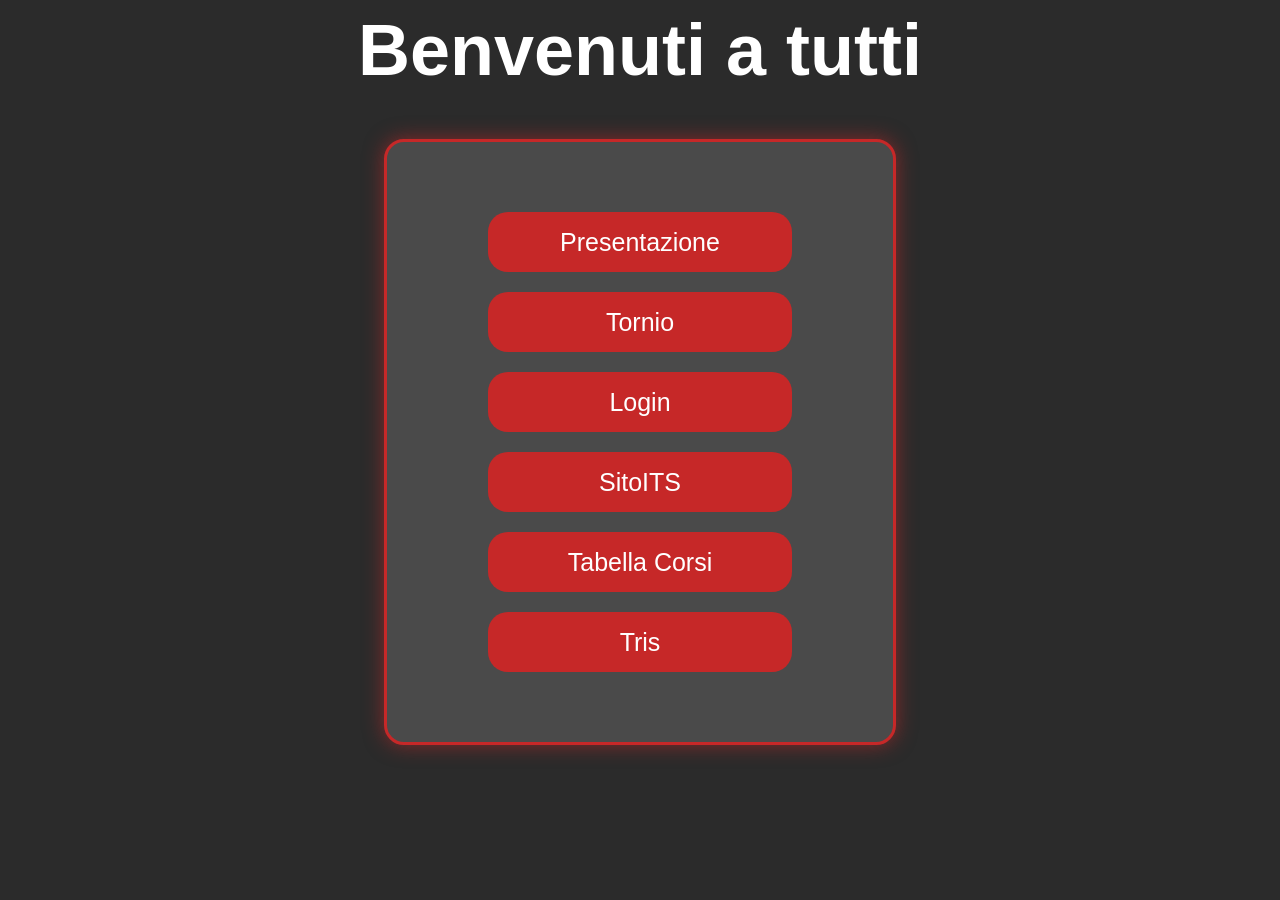
<file: index.html>
<!DOCTYPE html>
<html>
    <head>

        <title>Benvenuti</title>
        <link rel="stylesheet" type="text/css" href="general.css">
        <link rel = "icon" type=" immage/x-icon" href="https://img.icons8.com/3d-fluency/94/presentation.png" >

    </head>

    
    <body>

        
        
        <h1>Benvenuti a tutti</h1>

        <div class= "container">

        <button onclick="Presentazione()" id = "button0" class = "button">Presentazione</button>
        <button onclick="Tornio()" id = "button1" class = "button">Tornio</button>
        <button onclick="Login()" id = "button2" class = "button">Login</button>
        <button onclick="SitoITS()" id = "button3" class = "button">SitoITS</button>
        <button onclick="TabellaCorsi()" id = "button4" class = "button">Tabella Corsi</button>
        <button onclick="Tris()" id = "button5" class = "button">Tris</button>
        <!--<button onclick="toDo()" id = "button6" class = "button">ToDo</button>-->

        </div>

        <script src = "general.js"></script>

    </body>
</html>
</file>
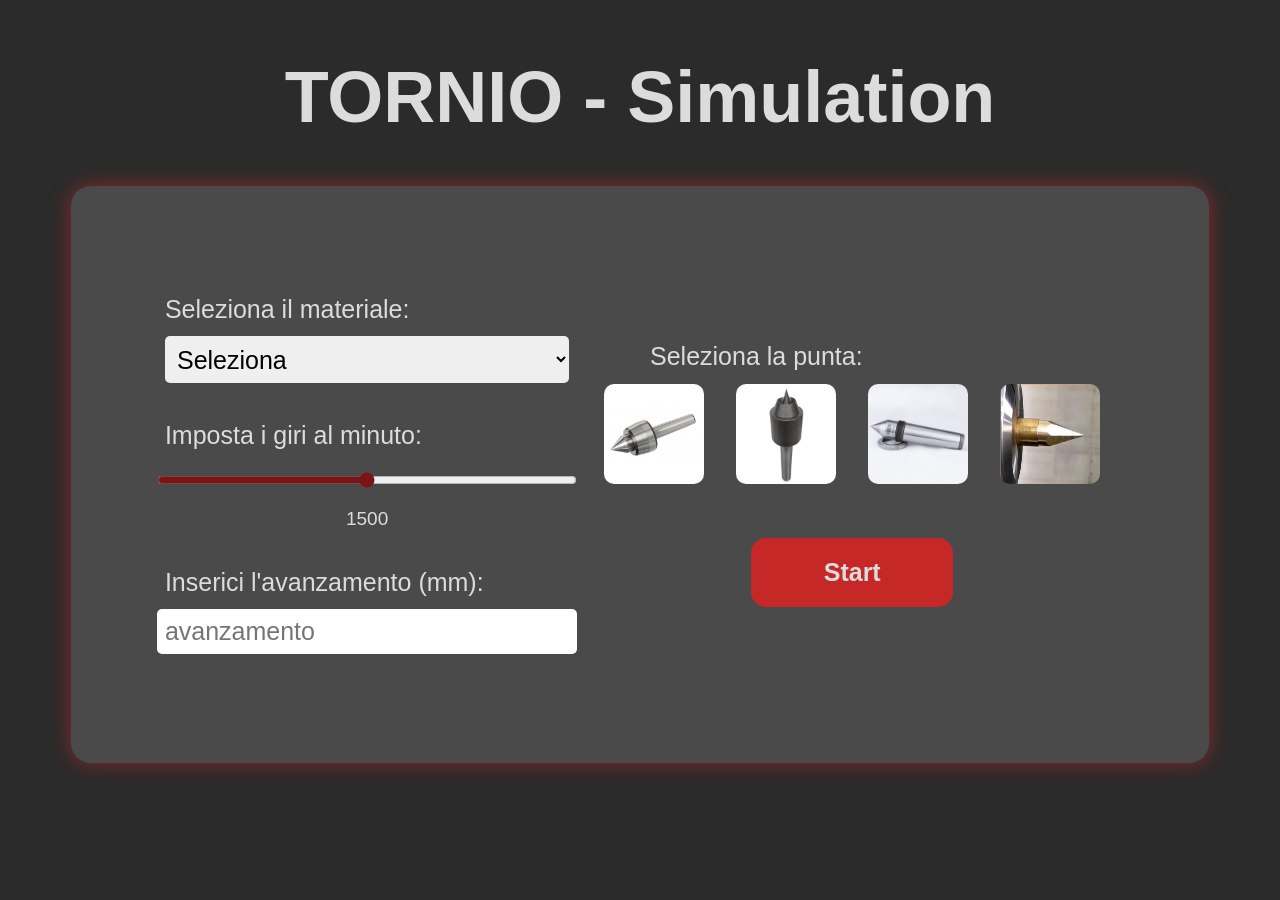
<file: Mes-SimApp/index.html>
<!DOCTYPE html>
<html>
    <head>

        <title>Tornio</title>
        <link rel="stylesheet" type="text/css" href="stile.css">
        <link rel = "icon" type=" immage/x-icon" href="https://img.icons8.com/external-lylac-kerismaker/32/external-Lathe-Machine-manufacture-lylac-kerismaker.png" >

    </head>

    
    <body>
        
        <h1>TORNIO - Simulation</h1>
        
        <div class="container">
            

            <div class = "inserimentoDati">

                

                <label for="inputMateriale">Seleziona il materiale:</label>
                <select id="inputMateriale" name="input">
                    <option value="seleziona">Seleziona</option>
                    <option value="Legno">Legno</option>
                    <option value="alluminio">Alluminio</option>
                    <option value="ottone">Ottone</option>
                </select>
                <br>
                <label for="rpm">Imposta i giri al minuto:</label>
                <input class = "barra" type="range" id="rpm" name="rpm" min="50" max="3000" oninput="document.getElementById('rpmValue').textContent = this.value">
                <span id="rpmValue">1500</span>
                <br>
                <label for="input3">Inserici l'avanzamento (mm):</label>
                <input type="text" id="input3" placeholder="avanzamento">

            </div>


            <div class = "inserimentoDati">

                <label for="punta">Seleziona la punta:</label>
                <div id = "punta"></div>

                <button class = "start" onclick="start()">Start</button>

            </div>

            
            


        </div>


        <script src = "script.js"></script>

    </body>
</html>
</file>
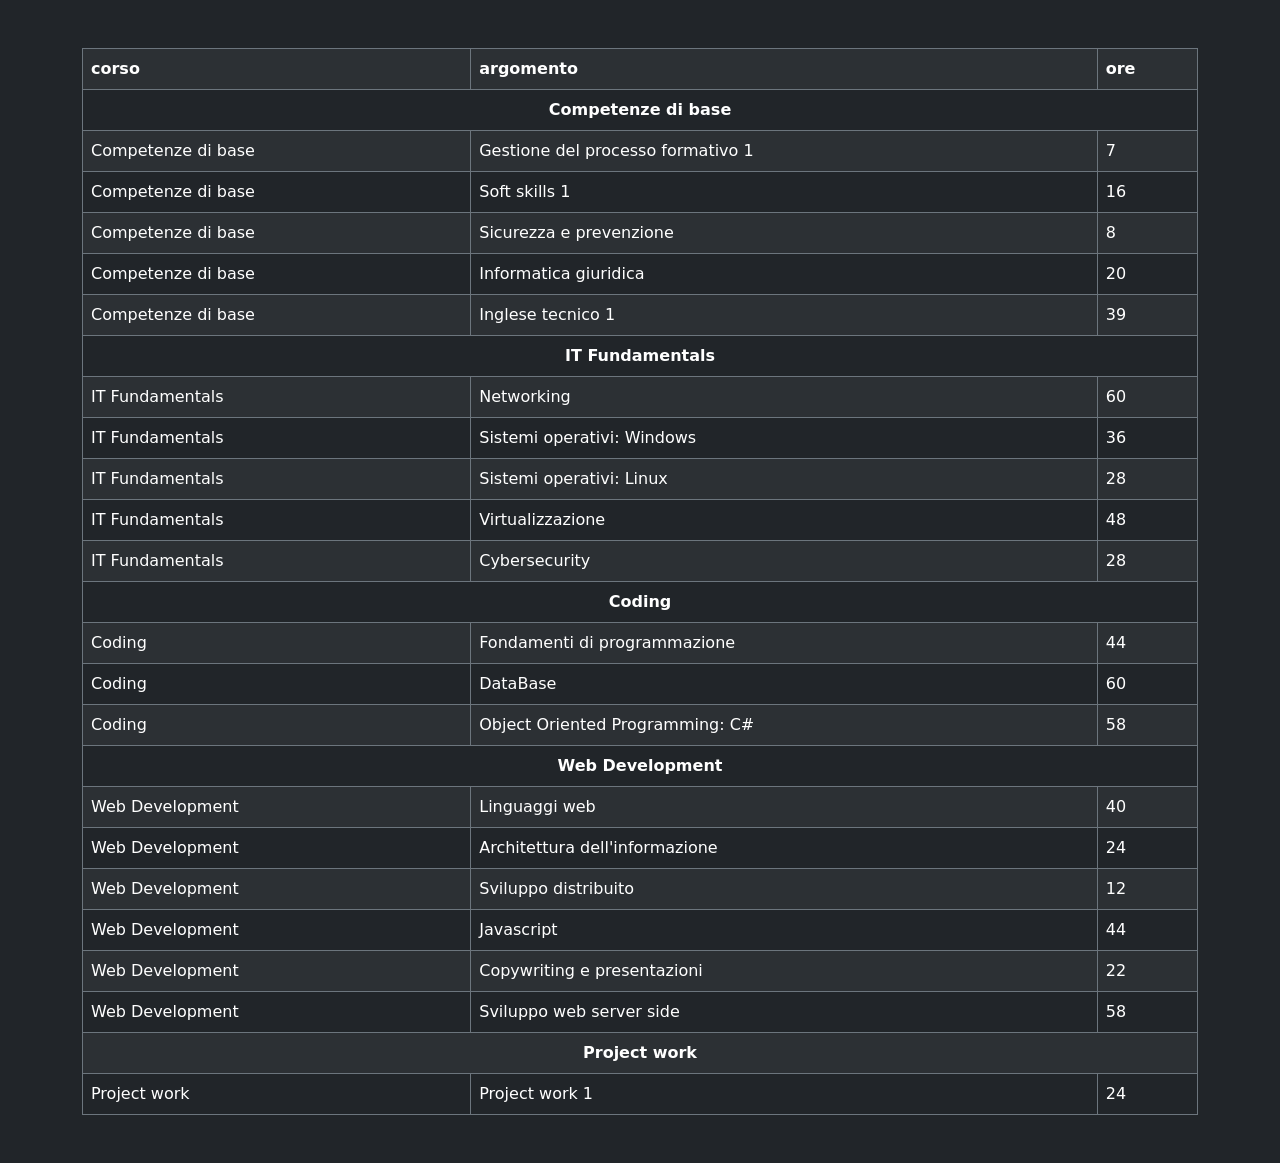
<file: TabellaCorsi/index.html>
<!DOCTYPE html>
<html data-bs-theme="dark" lang="it">
    <head>
        <meta charset='utf-8'>
        <meta http-equiv='X-UA-Compatible' content='IE=edge'>
        <title>Es 1</title>
        <link href="https://cdn.jsdelivr.net/npm/bootstrap@5.3.8/dist/css/bootstrap.min.css" rel="stylesheet" integrity="sha384-sRIl4kxILFvY47J16cr9ZwB07vP4J8+LH7qKQnuqkuIAvNWLzeN8tE5YBujZqJLB" crossorigin="anonymous">
        <meta name='viewport' content='width=device-width, initial-scale=1'>
    </head>
    <body>
        <div class="container mt-5 mb-5">
            <table class="table table-striped border-secondary table-bordered">
                <tr>
                    <th>
                        corso
                    </th>
                    <th>
                        argomento
                    </th>
                    <th>
                        ore
                    </th>
                </tr>

                <!-- Competenze di base -->
                <tr>
                    <th colspan="3" class="text-center">Competenze di base</th>
                </tr>
                <tr>
                    <td>Competenze di base</td>
                    <td>Gestione del processo formativo 1</td>
                    <td>7</td>
                </tr>
                <tr>
                    <td>Competenze di base</td>
                    <td>Soft skills 1</td>
                    <td>16</td>
                </tr>
                <tr>
                    <td>Competenze di base</td>
                    <td>Sicurezza e prevenzione</td>
                    <td>8</td>
                </tr>
                <tr>
                    <td>Competenze di base</td>
                    <td>Informatica giuridica</td>
                    <td>20</td>
                </tr>
                <tr>
                    <td>Competenze di base</td>
                    <td>Inglese tecnico 1</td>
                    <td>39</td>
                </tr>

                <!-- IT Fundamentals -->
                <tr>
                    <th colspan="3" class="text-center">IT Fundamentals</th>
                </tr>
                <tr>
                    <td>IT Fundamentals</td>
                    <td>Networking</td>
                    <td>60</td>
                </tr>
                <tr>
                    <td>IT Fundamentals</td>
                    <td>Sistemi operativi: Windows</td>
                    <td>36</td>
                </tr>
                <tr>
                    <td>IT Fundamentals</td>
                    <td>Sistemi operativi: Linux</td>
                    <td>28</td>
                </tr>
                <tr>
                    <td>IT Fundamentals</td>
                    <td>Virtualizzazione</td>
                    <td>48</td>
                </tr>
                <tr>
                    <td>IT Fundamentals</td>
                    <td>Cybersecurity</td>
                    <td>28</td>
                </tr>

                <!-- Coding -->
                <tr>
                    <th colspan="3" class="text-center">Coding</th>
                </tr>
                <tr>
                    <td>Coding</td>
                    <td>Fondamenti di programmazione</td>
                    <td>44</td>
                </tr>
                <tr>
                    <td>Coding</td>
                    <td>DataBase</td>
                    <td>60</td>
                </tr>
                <tr>
                    <td>Coding</td>
                    <td>Object Oriented Programming: C#</td>
                    <td>58</td>
                </tr>

                <!-- Web Development -->
                <tr>
                    <th colspan="3" class="text-center">Web Development</th>
                </tr>
                <tr>
                    <td>Web Development</td>
                    <td>Linguaggi web</td>
                    <td>40</td>
                </tr>
                <tr>
                    <td>Web Development</td>
                    <td>Architettura dell'informazione</td>
                    <td>24</td>
                </tr>
                <tr>
                    <td>Web Development</td>
                    <td>Sviluppo distribuito</td>
                    <td>12</td>
                </tr>
                <tr>
                    <td>Web Development</td>
                    <td>Javascript</td>
                    <td>44</td>
                </tr>
                <tr>
                    <td>Web Development</td>
                    <td>Copywriting e presentazioni</td>
                    <td>22</td>
                </tr>
                <tr>
                    <td>Web Development</td>
                    <td>Sviluppo web server side</td>
                    <td>58</td>
                </tr>

                <!-- Project Work -->
                <tr>
                    <th colspan="3" class="text-center">Project work</th>
                </tr>
                <tr>
                    <td>Project work</td>
                    <td>Project work 1</td>
                    <td>24</td>
                </tr>
            </table>
        </div>
    </body>
</html>
</file>
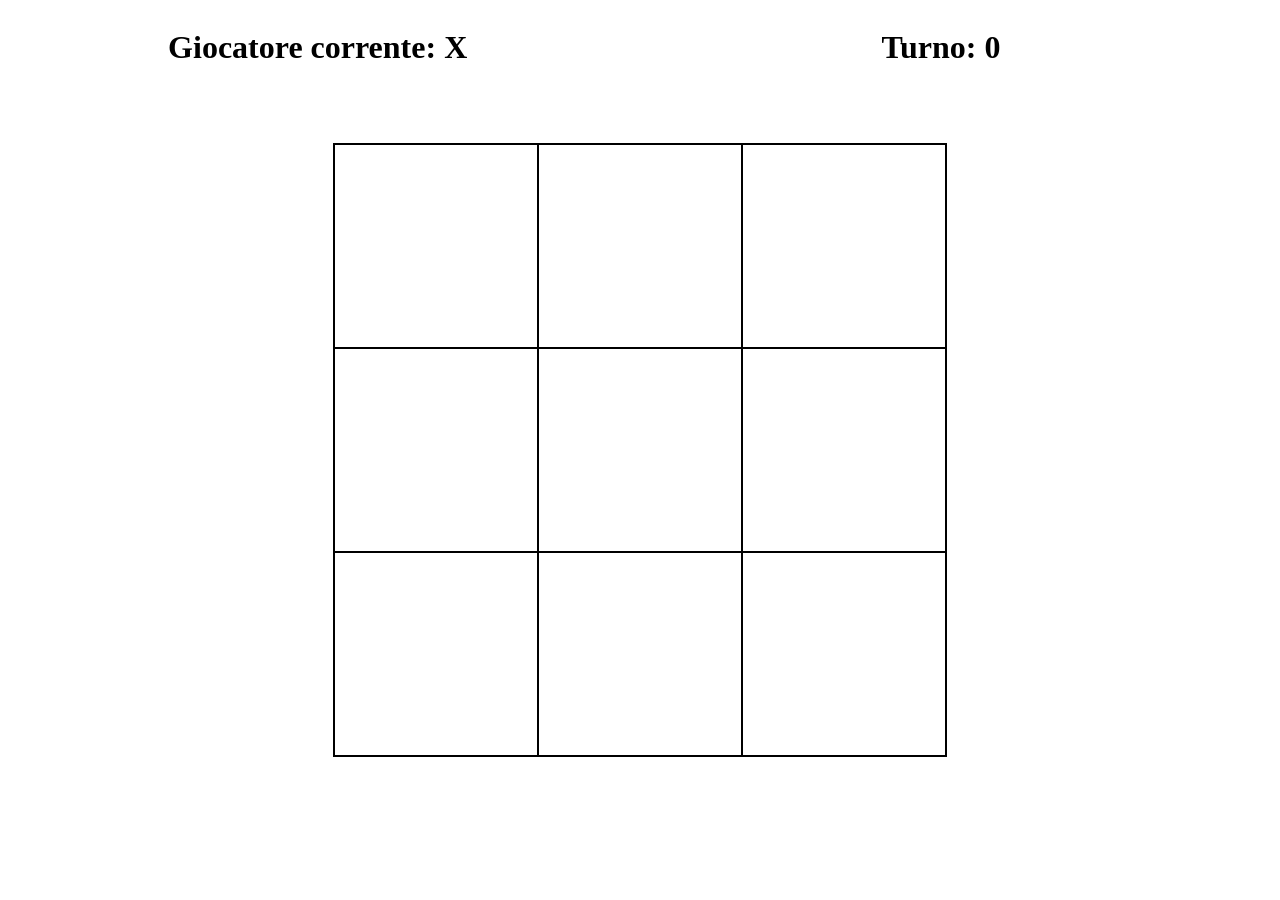
<file: Tris/index.html>
<!DOCTYPE html>
<html lang="en">
    <head>
        <meta charset="UTF-8">
        <meta name="viewport" content="width=device-width, initial-scale=1.0">
        <link rel="stylesheet" href="2026-03-04_esame.css">
        <script src="2026-03-04_esame.js" defer></script>
        <title>Tic Tac Toe</title>
    </head>
    <div class="half-screen">
        <h1 id="current-player"></h1>
    </div>
    <div class="half-screen">
        <h1 id="current-turn"></h1>
    </div>
    <body>
        <table>
            <tr>
                <td></td>
                <td></td>
                <td></td>
            </tr>
            <tr>
                <td></td>
                <td></td>
                <td></td>
            </tr>
            <tr>
                <td></td>
                <td></td>
                <td></td>
            </tr>
        </table>
    </body>
</html>
</file>
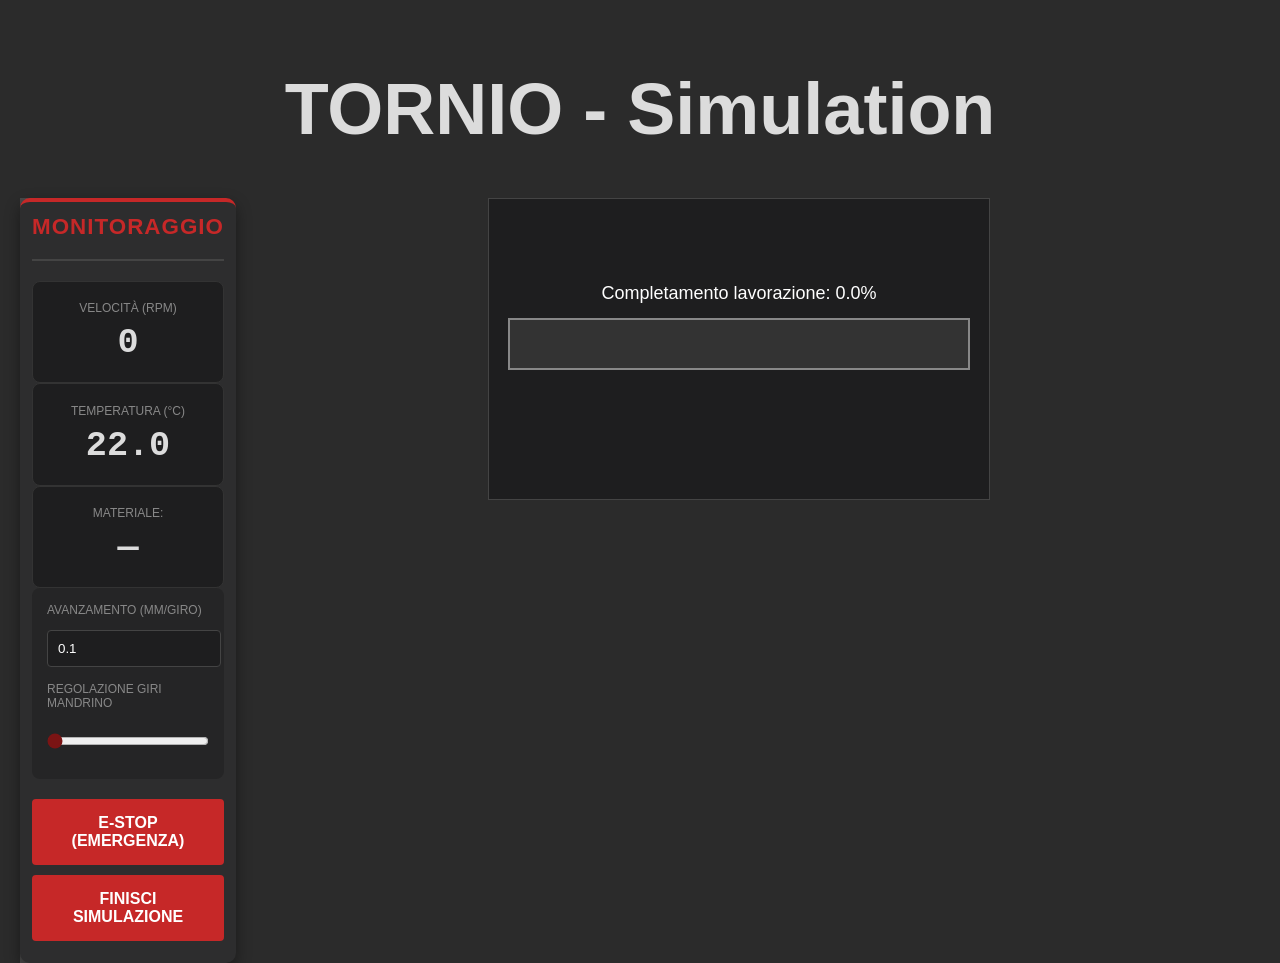
<file: Mes-SimApp/home/home.html>
<!DOCTYPE html>
<html lang="it">
<head>
    <meta charset="UTF-8">
    <meta name="viewport" content="width=device-width, initial-scale=1.0">
    <title>TORNIO - Simulation</title>
    <link rel="stylesheet" href="home.css">
</head>
<body>

    <h1>TORNIO - Simulation</h1>

    <div class="main-content">

        <div class="dashboard">

            

            <div class="mes-card">
                <h2>Monitoraggio</h2>
                <hr style="border: 0.5px solid #444; margin-bottom: 20px;">

                <div class="data-grid">
                    <div class="data-item">
                        <span class="label">Velocità (RPM)</span>
                        <span id="rpmDisplay" class="value">0</span>
                    </div>
                    <div class="data-item">
                        <span class="label">Temperatura (°C)</span>
                        <span id="tempDisplay" class="value">22.0</span>
                    </div>
                    <div class="data-item">
                        <span class="label">Materiale:</span>
                        <span id="materialeDisplay" class="value">—</span>
                    </div>
                </div>

                <div class="control-section">
                    <div class="control-group">
                        
                        
                        <div class="input-field">
                            <label class="label">Avanzamento (mm/giro)</label>
                            <input type="number" id="feedInput" min="0" max="2" step="0.05" value="0.1">
                        </div>
                    </div>

                    <label class="label">Regolazione Giri Mandrino</label>
                    <input class = "barra" type="range" id="rpmSlider" min="0" max="8000" value="0">
                </div>

                

                <div id="alertBox"></div>

                <button onclick="emergencyStop()">E-STOP (EMERGENZA)</button>
                
                <button onclick="endSimulation()">FINISCI SIMULAZIONE</button>
            </div>
        </div>

    <canvas id="lathe" width="500" height="300"></canvas>
    </div>


    
    
    <script src="home.js"></script>
</body>
</html>
</file>
<file: general.css>
body{
    font-family: 'Segoe UI', Tahoma, Geneva, Verdana, sans-serif;
    background-color: #2b2b2b;
    display: flex;
    justify-content: center;
    flex-direction: column;
    align-items: center;
    color: #e0e0e0;
}

.container{
    display: flex;
    justify-content: center;
    flex-direction: column;
    align-items: center;
    border: none;
    background-color: #4a4a4a;
    border: 3px solid #c62828;
    box-shadow: 0 0 20px rgba(198, 40, 40, 0.6);
    border-radius: 20px;
    width: 40%;
    height: 600px;
}

h1{
    text-align: center;
    color: #ffffff;
    font-size: 72px;
    margin-top: 1px;

    
}

button{
    width: 60%;
    height: 60px;
    margin: 10px;
    border: none;
    background-color: #c62828;
    color: #ffffff;
    border-radius: 20px;
    cursor: pointer;
    font-size: 25px;
    transition: 0.2s;
}

button:hover{
    background-color: #721a1a;
    border: 2px solid #c62828;
}
</file>
<file: Mes-SimApp/stile.css>
body{

    font-family: 'Segoe UI', Tahoma, Geneva, Verdana, sans-serif;
    background-color: #2b2b2b;
    display: flex;
    justify-content: center;
    flex-direction: column;
    align-items: center;
    color: #dcdcdc;


}

h1{
    text-align: center;
    font-size: 72px;
}

.container{
    display: flex;
    justify-content: center;
    align-items: center;
    flex-direction: row;
    width: 80%;
    height: 50vh;
    gap: 20px;
    background-color: #4a4a4a;
    padding: 5%;
    border-radius: 20px;
    box-shadow: 0 0 20px rgba(198, 40, 40, 0.6);
}



.barra{
    
    width: 300px;
    accent-color: rgb(123, 20, 20);
}

span{

    font-size: 19px;

}


select{

    font-size: 25px;

}

input{

    font-size: 25px;

}


.inserimentoDati{
    display: flex;
    justify-content: center;
    align-items: center;
    flex-direction: column;
    gap: 10px;
    margin-right: 6%;
    width: 40%;
    height: 100%;
}

.inserimentoDati label{
    font-size: 25px;
    width: 100%;
    margin-bottom: 2px;

}

.inserimentoDati input{
    width: 100%;
    padding: 2%;
    border: none;
    border-radius: 5px;
}

#punta{
    display: flex;
    justify-content: center;
    align-items: center;
    flex-direction: row;
    gap: 20px;
    width: 100%;
    margin-bottom: 10%;
}

#punta img{
    width: 100px;
    height: 100px;
    border-radius: 10px;
    
}

#punta button{

    border: none;
    background-color: transparent;
    border-radius: 5px;
    cursor: pointer;
    

}

.start{
    background-color: #c62828;
    border:none;
    width: 50%;
    padding: 20px;
    border-radius: 15px;
    color: #dcdcdc;
    font-size: 25px;
    font-weight: bold;
    cursor: pointer;
}

.start:hover{
    background-color: #721a1a;
    border: 2px solid #c62828;
}

select{
    width: 100%;
    padding: 2%;
    
    border: none;
    border-radius: 5px;
}
</file>
<file: Tris/2026-03-04_esame.css>
td{
    border:2px solid black;
    width: 200px;
    height: 200px;
    aspect-ratio: 1/1;
    margin: 0;
    font-size: 100px;
    text-align: center;
    vertical-align: middle;
}

td.x{
    color: red;
}

td.o{
    color: blue;
}

td.win{
    background-color: #28a745;
}

table{
    position: absolute;
    top: 50%;
    left: 50%;
    transform: translate(-50%, -50%);
    border-collapse: collapse;
}

h1{
    text-align: center;
    display: inline-block;
    width: 100%;
}

div.half-screen{
    width: 49%;
    display: inline-block;
}
</file>
<file: Mes-SimApp/home/home.css>
/* --- STILE CSS --- */
body {
    font-family: 'Segoe UI', Tahoma, Geneva, Verdana, sans-serif;
    background-color: #2b2b2b;
    color: #dcdcdc;
    /* stack title and dashboard vertically, align items to left */
    display: flex;
    flex-direction: column;
    align-items: flex-start;
    min-height: 100vh;
    margin: 0;
    padding-top: 20px;
}


        /* ensure page title is centered across the top */
h1 {
    width: 100%;
    text-align: center;
    font-size: 72px;
    color: #dcdcdc;
}

/* layout: dashboard + canvas */
.main-content {
    display: flex;
    align-items: flex-start;
    flex-direction: row;
    width: 100%;
    height: inherit;
    gap: 20px;
}

canvas#lathe {
    background-color: #1e1e1f;
    border: 1px solid #444;
    flex-shrink: 0; /* don't collapse when container small */
    margin-left: 20%;
}




        /* dashboard container much smaller and left-aligned */
        .dashboard {
            width: 15%;
            margin-left: 20px;
            font-size: 0.85rem; /* shrink overall text size */
            background-color: #4a4a4a; /* use grey from stile.css */
        }

        /* reduce card padding and width to fit smaller dashboard */
        .mes-card {
            background: #2d2d2e;
            width: 100%;
            padding: 12px;
            border-radius: 10px;
            border-top: 4px solid #c62828; /* red accent */
            box-shadow: 0 6px 15px rgba(0,0,0,0.4);
            
        }

        /* make data items more compact */
        

        .info-box, #alertBox {
            font-size: 0.85rem;
            padding: 8px;
        }

        .control-section {
            padding: 10px;
        }

        button {
            padding: 10px;
            font-size: 0.9rem;
        }

        /* original larger card styles removed to allow compact dashboard */
        /* .mes-card block was intentionally removed to keep width:100% and small padding */

        h2 { margin-top: 0; color: #c62828; font-size: 1.4rem; text-transform: uppercase; letter-spacing: 1px; }

        /* Griglia Dati Monitoraggio */
        .data-grid {
            display: grid;
            grid-template-columns: auto;
            
            
        }

        .data-item {
            background: #1e1e1f;
            padding: 10%;
            border-radius: 8px;
            text-align: center;
            border: 1px solid #333;
            font-size: 80%;
        }

        .label { font-size: 0.75rem; color: #888; display: block; margin-bottom: 8px; text-transform: uppercase; }
        .value { font-size: 2.2rem; font-weight: bold; font-family: 'Courier New', Courier, monospace; }

        /* Gruppo Input e Controlli */
        .control-section {
            background: #252526;
            padding: 15px;
            border-radius: 8px;
            margin-bottom: 20px;
        }

        .control-group {
            display: flex;
            gap: 15px;
            margin-bottom: 15px;
        }

        .input-field { flex: 1; 
        
        accent-color: rgb(123, 20, 20);
        
        }

        #feedInput{

            padding-right: 0%;

        }

        .barra{

            width: 300px;
            accent-color: rgb(123, 20, 20);
        }

        select, input[type=number] {
            width: 100%;
            padding: 10px;
            background: #1e1e1f;
            border: 1px solid #444;
            color: white;
            border-radius: 4px;
            margin-top: 5px;
        }

        /* Slider RPM */
        input[type=range] {
            width: 100%;
            margin: 15px 0;
            cursor: pointer;
        }

        /* Box Suggerimento Punta */
        .info-box {
            background: #4a4a4a; /* grey background from palette */
            padding: 12px;
            border-radius: 6px;
            font-size: 0.95rem;
            margin: 15px 0;
            border-left: 5px solid #c62828;
            color: #dcdcdc;
        }

        /* Sistema di Allarme */
        #alertBox {
            padding: 15px;
            border-radius: 6px;
            text-align: center;
            font-weight: bold;
            transition: all 0.3s;
            opacity: 0;
            margin-bottom: 15px;
        }

        .alert-active {
            opacity: 1 ;
            background-color: #721c24;
            color: #f8d7da;
            border: 1px solid #f5c6cb;
            animation: blink 1s infinite;
        }

        @keyframes blink {
            50% { opacity: 0.9; }
        }

        /* Bottoni */
        button {
            width: 100%;
            padding: 15px;
            background: #c62828; /* red from stile.css */
            color: white;
            border: none;
            border-radius: 4px;
            cursor: pointer;
            font-weight: bold;
            font-size: 1rem;
            text-transform: uppercase;
            margin-bottom: 10px;
        }

        button:hover { background: #721a1a; }

        #alertbox{

           display:none; 
            position: fixed;     /* sopra tutto */
            top: 20px;           /* distanza dal bordo superiore */
            left: 50%;           /* centrato orizzontalmente */
            transform: translateX(-50%);
            padding: 15px 30px;  /* abbastanza grande per vedere il testo */
            font-weight: bold;
            font-size: 18px;
            border-radius: 6px;
            z-index: 9999;       /* sopra tutto il resto */
            text-align: center;
            background-color: #f44336; /* colore di default per emergenza */
            color: #fff;

        }

/* layout rules removed – only colors from stile.css should apply */
</file>
